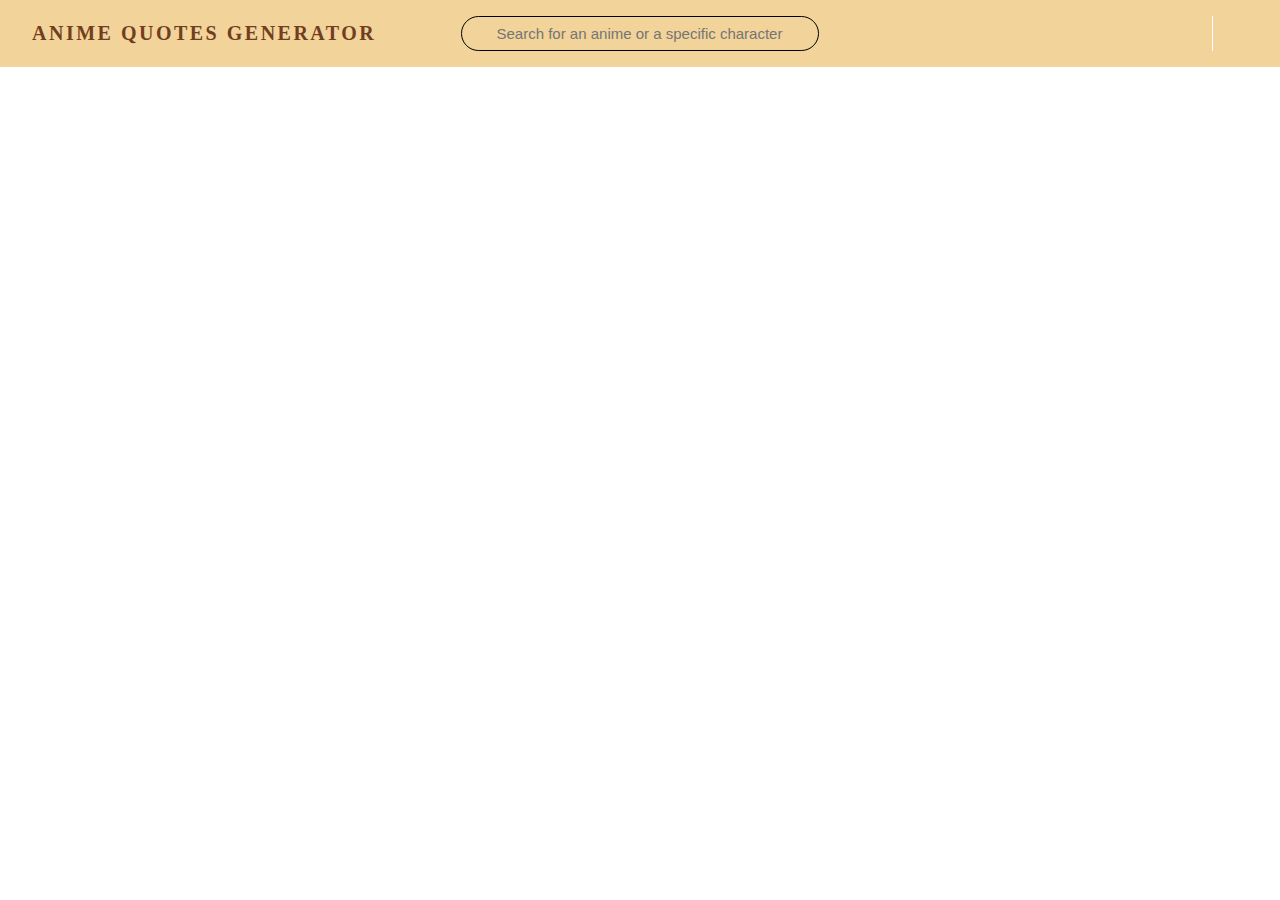
<file: anime quotes generator/index.html>
<!DOCTYPE html>
<html lang="en">
	<head>
		<meta charset="UTF-8" />
		<meta http-equiv="X-UA-Compatible" content="IE=edge" />
		<meta name="viewport" content="width=device-width, initial-scale=1.0" />
		<title>Anime Quotes Generator</title>
		<link rel="stylesheet" href="styles/style.css" />
		<link
			rel="stylesheet"
			href="https://cdnjs.cloudflare.com/ajax/libs/font-awesome/6.1.2/css/all.min.css"
			integrity="sha512-1sCRPdkRXhBV2PBLUdRb4tMg1w2YPf37qatUFeS7zlBy7jJI8Lf4VHwWfZZfpXtYSLy85pkm9GaYVYMfw5BC1A=="
			crossorigin="anonymous"
			referrerpolicy="no-referrer"
		/>
		<script defer src="code.js"></script>
	</head>
	<body>
		<header>
			<h1>Anime Quotes Generator</h1>
			<form onsubmit="return false">
				<i class="fa-solid fa-magnifying-glass"></i>
				<input
					type="text"
					class="search"
					placeholder="Search for an anime or a specific character"
				/>
				<!-- <div class="search-results">
					<p>Naruto</p>
					<p>Naruto</p>
					<p>Naruto</p>
					<p>Naruto</p>
					<p>Naruto</p>
				</div> -->
			</form>
			<nav>
				<i class="fa-solid fa-shuffle" data-icon="random"></i>
				<i class="fa-solid fa-dice" data-icon="random 10"></i>
				<div class="line"></div>
				<i class="fa-solid fa-book" data-icon="all animes"></i>
			</nav>
		</header>
		<main>
			<!-- <div class="single">
				<div class="inner">
					<h3>Naruto</h3>
					<p>
						Because of the existence of love - sacrifice is born. As
						well as hate. Then one comprehends... one knows PAIN.
					</p>
					<h4>~ <b class="character">Pain</b> ~</h4>
				</div>
			</div> -->
			<!-- <div class="anime-container">
				<p class="anime">Naruto</p>
			</div> -->
		</main>
	</body>
</html>
</file>
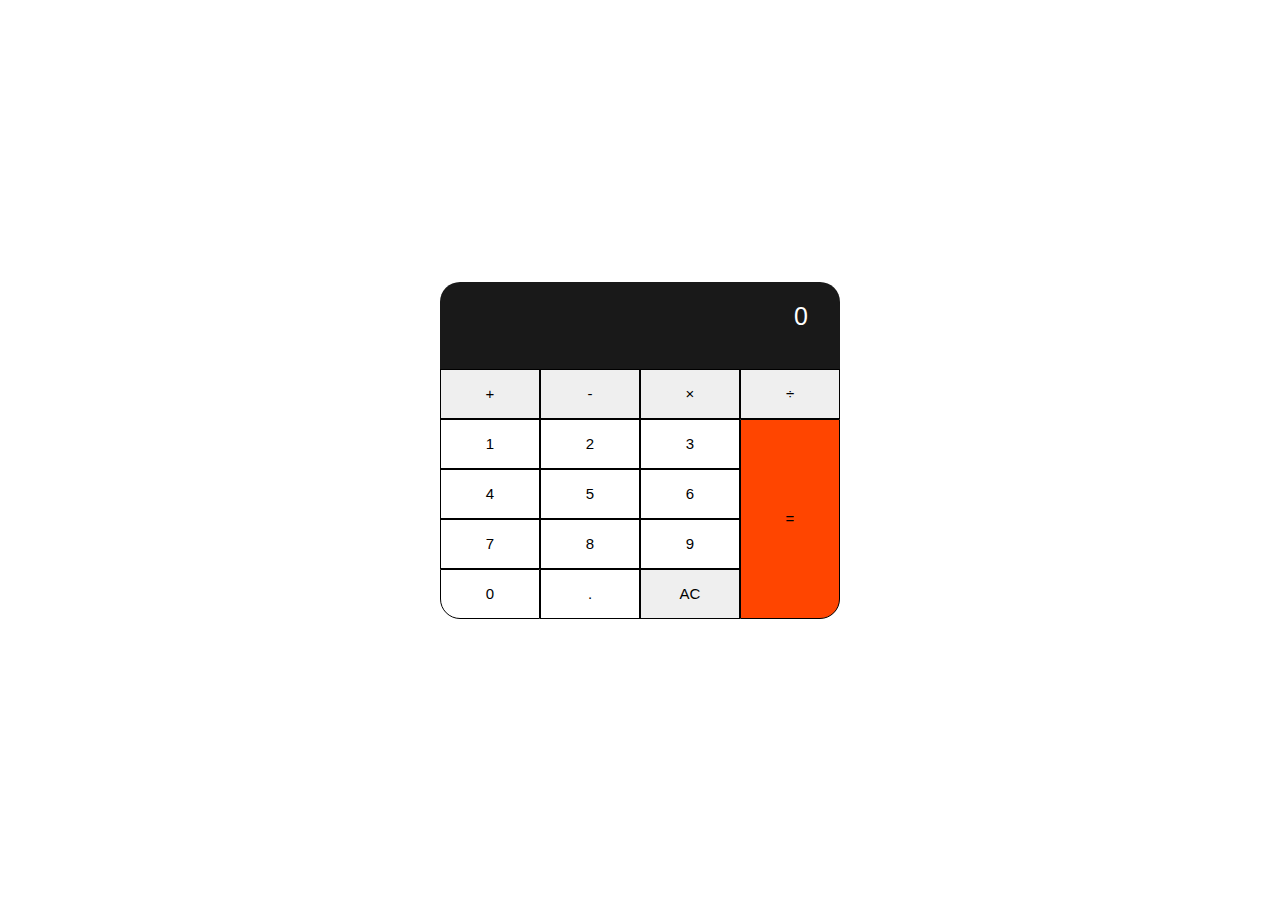
<file: calculator/index.html>
<!DOCTYPE html>
<html lang="en">

<head>
    <meta charset="UTF-8">
    <meta http-equiv="X-UA-Compatible" content="IE=edge">
    <meta name="viewport" content="width=device-width, initial-scale=1.0">
    <link rel="stylesheet" href="style.css">
    <title>Calculator</title>
</head>

<body>

    <div class="container">
        <div class="screen">
            <div class="question">
                0
            </div>
            <div class="answer">
                0
            </div>
        </div>
        <div class="btns" id="btns">
            <!-- operators -->
            <input type="button" value="=" class="btn" id="equal">
            <!-- numbers -->
        </div>
    </div>

    <script src="code.js"></script>
</body>

</html>

<!-- <input type="button" value="" class="operator"> -->
</file>
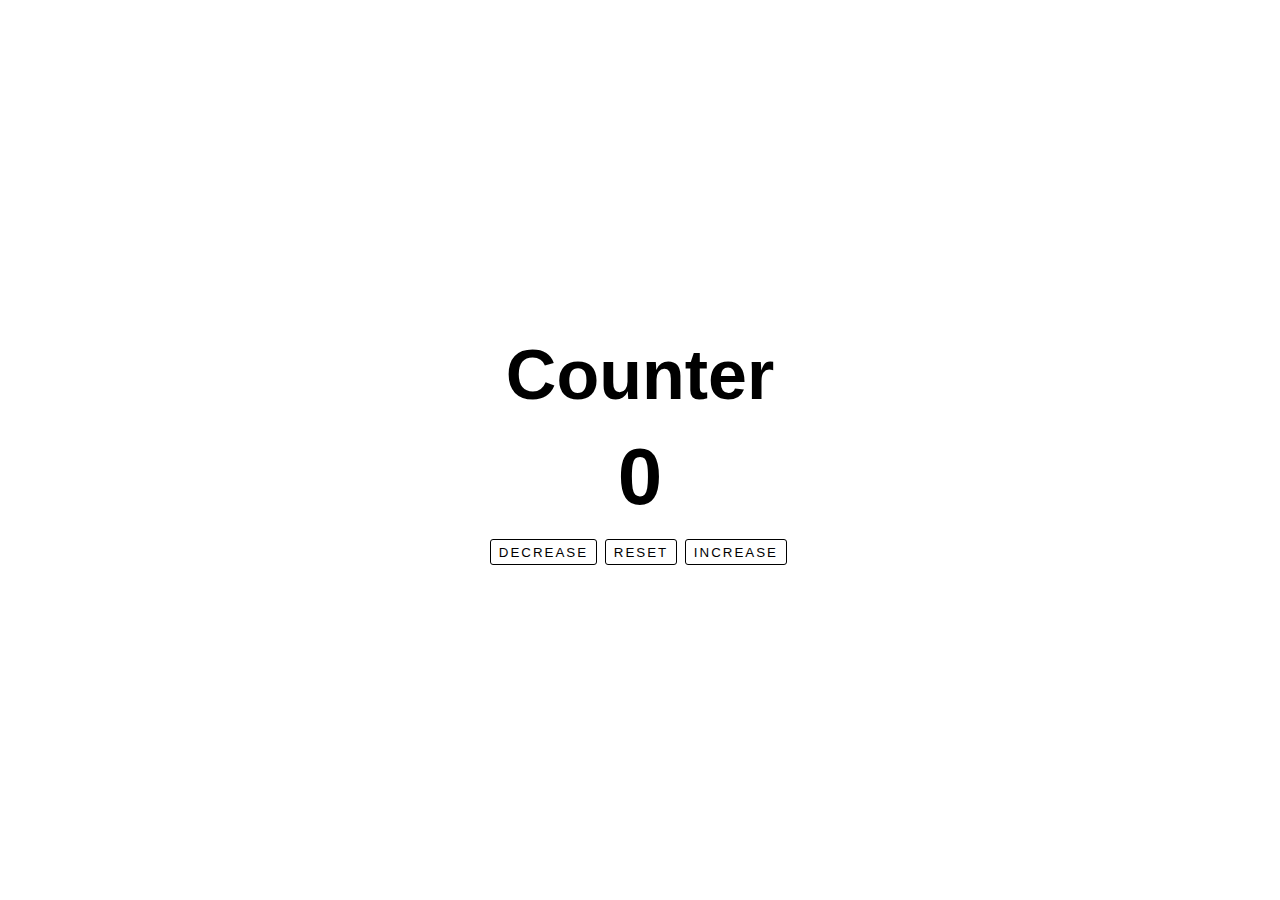
<file: counter/index.html>
<!DOCTYPE html>
<html lang="en">

<head>
    <meta charset="UTF-8">
    <meta http-equiv="X-UA-Compatible" content="IE=edge">
    <meta name="viewport" content="width=device-width, initial-scale=1.0">
    <link rel="stylesheet" href="style.css">
    <title>Counter</title>
</head>

<body>
    <h1>Counter</h1>
    <h2>0</h2>
    <div class="btns">
        <button class="btn decrease">decrease</button>
        <button class="btn reset">reset</button>
        <button class="btn increase">increase</button>
    </div>

    <script src="code.js"></script>
</body>

</html>
</file>
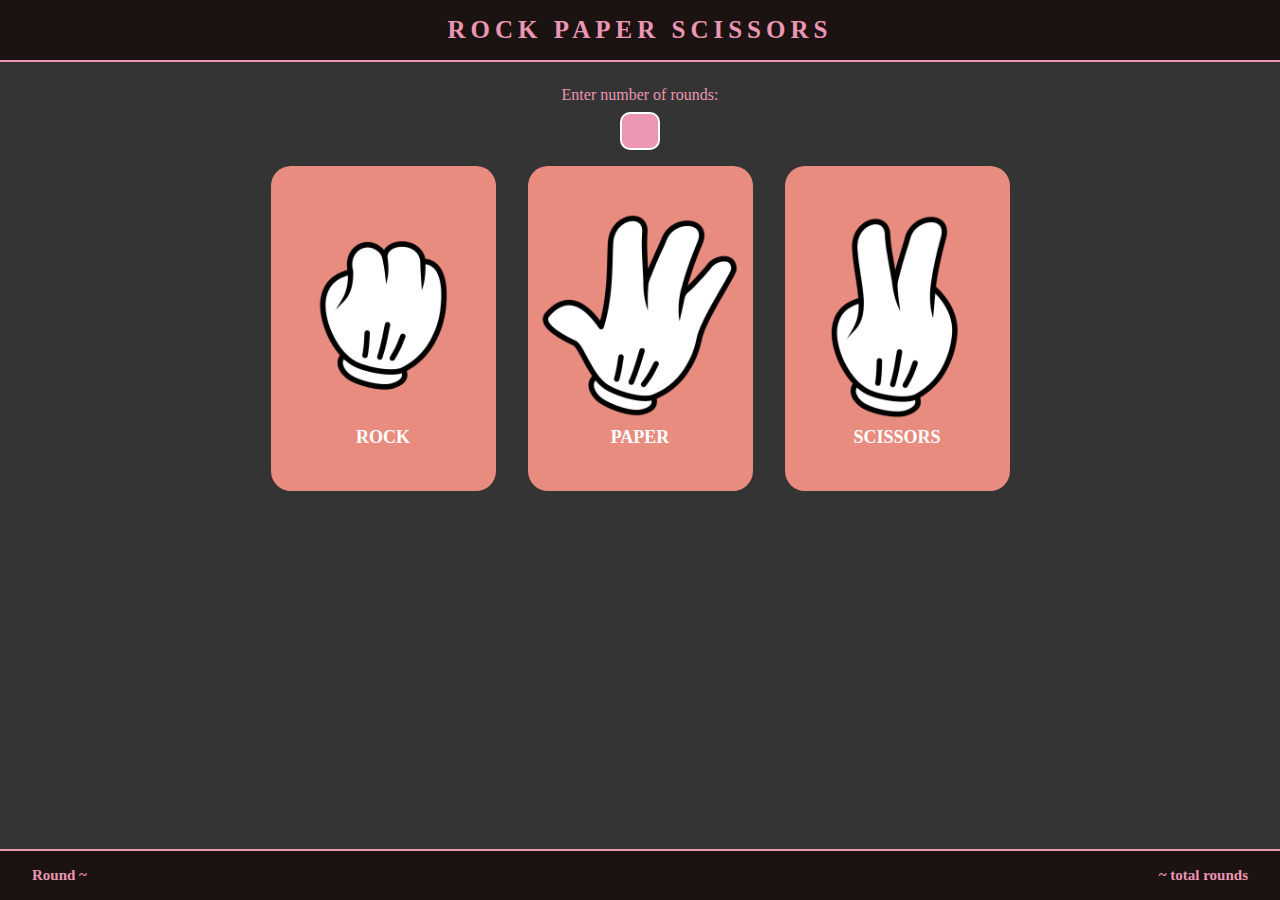
<file: rock paper scissors/index.html>
<!DOCTYPE html>
<html lang="en">
<head>
    <meta charset="UTF-8">
    <meta http-equiv="X-UA-Compatible" content="IE=edge">
    <meta name="viewport" content="width=device-width, initial-scale=1.0">
    <title>Rock Paper Scissors</title>
    <script defer src="code.js"></script>
    <link rel="stylesheet" href="styles/style.css">
</head>
<body>
    <!-- title -->
    <h1 class="title">Rock Paper Scissors</h1>
    
    <!-- score board -->
    <div class="score-board screen">
        <div class="score">
            <div class="score-container">
                <p class="user bold score-name">user</p>
                <p class="comp bold score-name">comp</p>
                <p class="user-score">0</p><span>:</span><div class="comp-score">0</div>
            </div>
        </div>
    </div>
    <!-- pick -->
    <p class="pick dark uppercase bold screen">Make your move</p>

    <!-- result from computer's move -->
    <div class="response screen">
        <p>Computer chose <b class="comp-choice">Scissors</b>.</p>
        <div class="bottom">
            <p class="moves">
                <b class="win-move">Rock</b> <span class="beats">beats</span> <b class="lose-move">Scissors</b>
            </p>
            <span class="result">You win!</span>
        </div>
    </div>

    <!-- number of rounds form -->
    <form class="screen show" onsubmit="return false">
        <p>Enter number of rounds:</p>
        <input type="text" name="" id="rounds-input">
    </form>

    <!-- game over -->
    <div class="end uppercase screen">
        <div class="left">
            <p>Game over</p>
            <h4 class="winner">You won!</h4>
        </div>
        <button class="play-again">Play Again</button>
    </div>

    <!-- options -->
    <div class="options">
        <!-- option 1 -->
        <button class="option" data-choice="rock">
            <img src="media/rock.png" alt="">
            <p class="bold uppercase">Rock</p>
        </button>
        <!-- option 2 -->
        <button class="option" data-choice="paper">
            <img src="media/paper.png" alt="">
            <p class="bold uppercase">Paper</p>
        </button>
        <!-- option 3 -->
        <button class="option" data-choice="scissors">
            <img src="media/scissors.png" alt="">
            <p class="bold uppercase">Scissors</p>
        </button>
    </div>

    <!-- footer -->
    <div class="rounds bold">
        <!-- current round -->
        <p class="round">Round <span id="round">~</span></p>
        <!-- total rounds -->
        <p class="total-rounds"><span id="rounds">~</span> total rounds</p>
    </div>
</body>
</html>
</file>
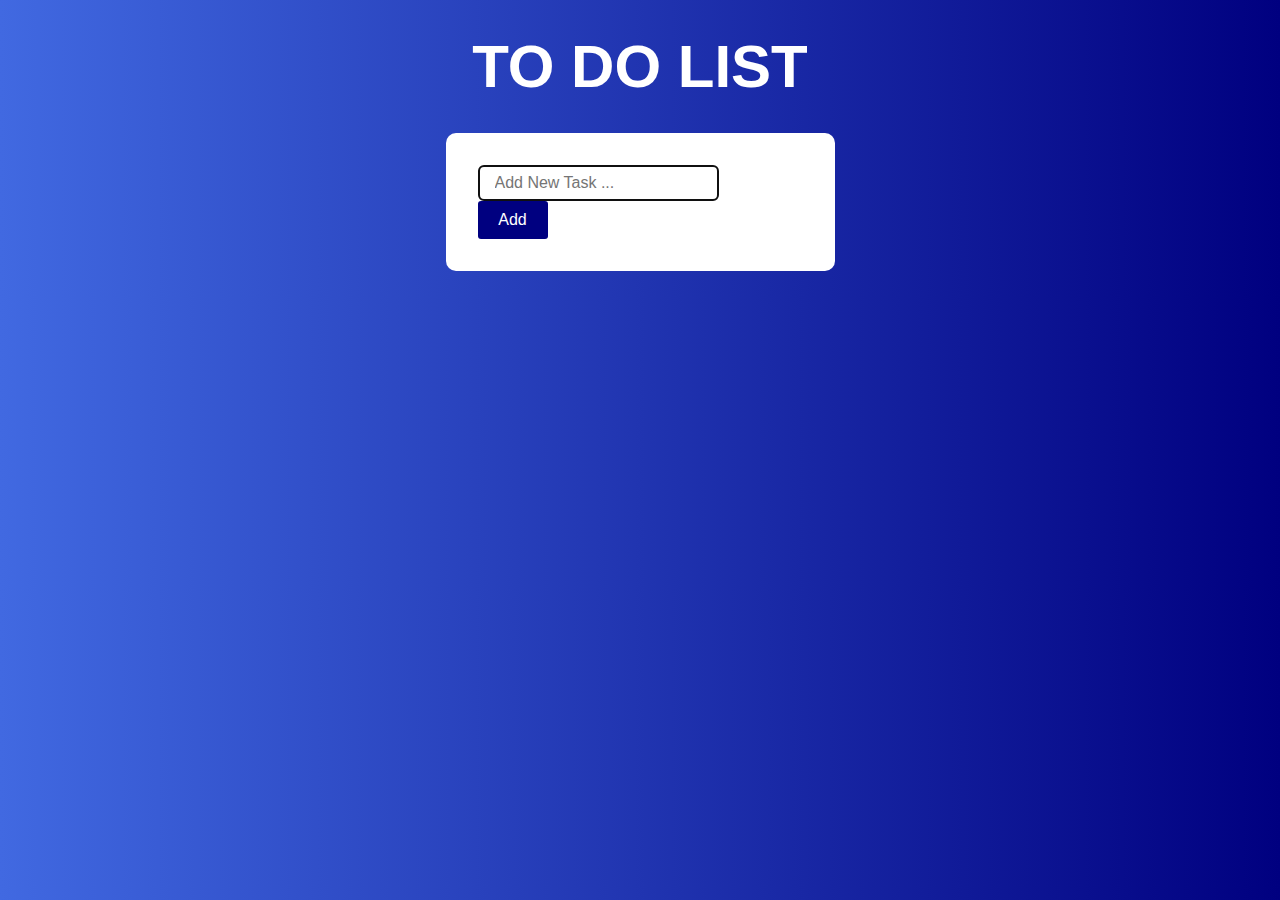
<file: to do list app/index.html>
<!DOCTYPE html>
<html lang="en">
	<head>
		<meta charset="UTF-8" />
		<meta http-equiv="X-UA-Compatible" content="IE=edge" />
		<meta name="viewport" content="width=device-width, initial-scale=1.0" />
		<title>To Do List</title>
		<link
			rel="stylesheet"
			href="https://cdnjs.cloudflare.com/ajax/libs/font-awesome/6.1.2/css/all.min.css"
			integrity="sha512-1sCRPdkRXhBV2PBLUdRb4tMg1w2YPf37qatUFeS7zlBy7jJI8Lf4VHwWfZZfpXtYSLy85pkm9GaYVYMfw5BC1A=="
			crossorigin="anonymous"
			referrerpolicy="no-referrer"
		/>
		<link rel="stylesheet" href="styles/style.css" />
		<script defer src="code.js"></script>
	</head>
	<body>
		<div class="container">
			<h1>To Do List</h1>
			<form class="add background" onsubmit="return false">
				<input
					type="text"
					class="task-input"
					placeholder="Add New Task ..."
					autofocus
				/>
				<input type="submit" class="submit btn" value="Add" />
			</form>
			<!-- should have class of backgorund -->
			<ul class="tasks">
				<!-- <li class="task">
					<div class="left">
						<input type="checkbox" class="box" />
						<p class="content">Wassup</p>
					</div>
					<button class="btn delete">
						<i class="fa-solid fa-trash-can"></i>
					</button>
				</li> -->
			</ul>
		</div>
	</body>
</html>
</file>
<file: anime quotes generator/styles/style.css>
body {
  margin: 0;
  padding: 0;
  font-family: sans-serif;
}

h1,
h2,
h3,
h4,
h5,
h6,
p,
a,
ul,
li {
  margin: 0;
  padding: 0;
}

ul {
  list-style-type: none;
}

img {
  width: 100%;
}

button:hover {
  cursor: pointer;
}

a {
  color: black;
  text-decoration: none;
}

header {
  display: grid;
  grid-template-columns: repeat(3, 1fr);
  justify-content: center;
  align-items: center;
  padding: 1rem 2rem;
  background-color: #f2d399;
}
header h1 {
  font-size: 20px;
  text-transform: uppercase;
  letter-spacing: 2.5px;
  color: #713e22;
  font-family: "Comic Sans MS", "Comic Sans", cursive;
}

form {
  border: 1px solid black;
  padding: 0.5rem;
  border-radius: 20px;
  justify-self: center;
  width: 340px;
  display: flex;
  justify-content: center;
  align-items: center;
  flex-direction: row;
  gap: 0.5rem;
  position: relative;
}
form input {
  width: 300px;
  background-color: transparent;
  border: none;
  font-size: 15px;
  margin-right: 5px;
  outline: none;
  padding: 0;
}
form i {
  margin-left: 5px;
  margin-right: 5px;
}

nav {
  justify-self: flex-end;
  display: flex;
  justify-content: center;
  align-items: center;
  flex-direction: row;
  gap: 1rem;
  position: relative;
}
nav i {
  font-size: 22px;
  cursor: pointer;
  border: none;
  padding: 0.5rem;
}
nav i:hover {
  background-color: rgba(227, 227, 227, 0.5);
  border-radius: 50%;
}
nav i:last-of-type {
  padding: 0.5rem 0.6rem;
}
nav .line {
  width: 1px;
  height: 35px;
  background-color: white;
}
nav::after {
  content: attr(data-content);
  position: absolute;
  bottom: -1rem;
  font-size: 14px;
}

main {
  display: flex;
  justify-content: center;
  align-items: center;
  flex-direction: column;
  width: 100%;
  height: 100%;
}

.single {
  display: flex;
  justify-content: center;
  align-items: center;
  flex-direction: row;
  background-color: #b98459;
  margin-top: 5rem;
  margin-bottom: 5rem;
}

.inner {
  margin: 2rem;
  border: 2px solid #fff;
  padding: 2rem;
  position: relative;
  width: 450px;
  text-align: center;
}
.inner p {
  margin-bottom: 1rem;
  font-size: 25px;
  font-family: serif;
}
.inner h4 {
  font-size: 18px;
  text-transform: uppercase;
  letter-spacing: 4px;
}
.inner h3 {
  position: absolute;
  text-transform: uppercase;
  letter-spacing: 5px;
  bottom: -9px;
  right: 0;
  left: 0;
  margin: auto;
  font-size: 20px;
  color: #fff;
  background-color: #b98459;
  padding: 0 2rem 0 2.3rem;
  margin-top: 1rem;
  max-width: -webkit-fit-content;
  max-width: -moz-fit-content;
  max-width: fit-content;
}

.anime-container {
  background-color: #9e6849;
  color: #fff;
  font-size: 20px;
  letter-spacing: 4px;
  text-align: center;
  margin: 0;
  padding: 0;
  width: 100%;
  height: 100%;
  border-radius: 10px;
  display: flex;
  justify-content: center;
  align-items: center;
  flex-direction: row;
  text-transform: uppercase;
  font-family: "Comic Sans MS", "Comic Sans", cursive;
}
.anime-container:hover {
  cursor: pointer;
  background-color: #b98459;
}
.anime-container p {
  padding: 0.25rem;
}

.search-results {
  position: absolute;
  top: 2.15rem;
  background-color: #fff;
  width: 350px;
  box-shadow: 1px 1px 4px;
  border-radius: 20px;
  z-index: 10;
}
.search-results p {
  border-bottom: 1px solid #c3c3c3;
  padding: 0.75rem;
}
.search-results p:hover {
  background-color: #e3e3e3;
  cursor: pointer;
}
.search-results p:first-of-type {
  border-radius: 20px 20px 0 0;
}
.search-results p:last-of-type {
  border-radius: 0 0 20px 20px;
}

.anime-grid {
  display: grid;
  grid-template-columns: repeat(4, 1fr);
  justify-content: center;
  align-items: center;
  gap: 1rem;
  padding: 2rem 0;
}/*# sourceMappingURL=style.css.map */
</file>
<file: calculator/style.css>
body {
    margin: 0;
    padding: 0;
    overflow-x: hidden;
    display: flex;
    justify-content: center;
    align-items: center;
    height: 100vh;
    width: 100vw;
    font-family: sans-serif;
}

.btns {
    display: grid;
    grid-template-columns: repeat(4, 1fr);
    /* border: 2px solid red; */
    border-radius: 0 0 20px 20px;
    /* grid-gap: 1px; */
}

input {
    width: 100px;
    height: 50px;
    border: 1px solid #000;
    font-size: 15px;
    text-align: center;
}

input:hover {
    cursor: pointer;
    /* add inner shadow */
}

.number {
    background-color: #fff;
}

#equal {
    background-color: orangered;
    grid-column: 4;
    grid-row: 2 / span 4;
    height: auto;
    border-radius: 0 0 20px;
}

.screen {
    /* border: 2px solid blue; */
    border-radius: 20px 20px 0 0;
    background-color: #191919;
    color: #fff;
    height: 55px;
    display: flex;
    flex-direction: column;
    align-items: flex-end;
    justify-content: center;
    padding: 1rem 2rem;
    font-size: 25px;
}

.answer {
    font-size: 16px;
    opacity: 0;
}

.container {
    width: auto;
    height: auto;
    border-radius: 20px;
    /* border: 3px solid red */
}

.btn:hover {
    background-color: #cdcdcd;
}

.zero {
    /* border: 2px solid lightgreen; */
    border-radius: 0 0 0 20px;
}
</file>
<file: counter/style.css>
body {
    font-family: sans-serif;
    padding: 0;
    margin: 0;
    overflow-x: hidden;

    display: flex;
    flex-direction: column;
    align-items: center;
    justify-content: center;
    height: 100vh;
    width: 100vw;
}

h1 {
    text-align: center;
    font-size: 70px;
    margin: 0;
    padding: 0;
}

h2 {
    text-align: center;
    font-size: 80px;
    margin: 1rem;
    padding: 0;
}

.btn {
    border: 1px solid;
    border-radius: 3px;
    text-transform: uppercase;
    letter-spacing: 2px;
    padding: 0.3rem 0.5rem;
    background-color: #fff;
    margin-right: 0.2rem;
}

.btn:hover {
    cursor: pointer;
    background-color: #c3c3c3;
}
</file>
<file: rock paper scissors/styles/style.css>
@-webkit-keyframes colorChange {
  0% {
    background-color: #E98C80;
    border: none;
  }
  100% {
    background-color: #FBC6B4;
    border: 2px solid #fff;
  }
}
@keyframes colorChange {
  0% {
    background-color: #E98C80;
    border: none;
  }
  100% {
    background-color: #FBC6B4;
    border: 2px solid #fff;
  }
}
body {
  padding: 0;
  margin: 0;
  font-family: "Comic Sans MS", "Comic Sans", cursive;
  background-color: #343434;
  color: #EB96B3;
}

h1, h2, h3, h4, h5, h6, p, ul, li {
  margin: 0;
  padding: 0;
}

ul {
  list-style: none;
}

img {
  width: 100%;
}

.dark {
  color: #DA83A3;
}

.uppercase {
  text-transform: uppercase;
}

.bold {
  font-weight: bold;
}

.title {
  background-color: #1B1212;
  text-align: center;
  padding: 1rem 0;
  font-size: 25px;
  text-transform: uppercase;
  letter-spacing: 5px;
  border-bottom: 2px solid #EB96B3;
}

.rounds {
  display: flex;
  justify-content: center;
  align-items: center;
  flex-direction: row;
  justify-content: space-between;
  background-color: #1B1212;
  padding: 1rem 2rem;
  font-size: 15px;
  border-top: 2px solid #EB96B3;
  position: absolute;
  bottom: 0;
  left: 0;
  right: 0;
}

.pick {
  text-align: center;
  font-size: 18px;
  margin-top: 2rem;
  display: none;
}

.response {
  text-align: center;
  margin-top: 1rem;
  display: none;
}
.response p {
  font-size: 16.5px;
}
.response .bottom {
  font-size: 20px;
}

form {
  text-align: center;
  margin-top: 1.5rem;
  display: none;
}
form p {
  margin-bottom: 0.5rem;
}
form input {
  width: 2rem;
  height: 2rem;
  font-size: 16px;
  border: 2px solid #fff;
  outline: none;
  border-radius: 10px;
  text-align: center;
  background-color: #EB96B3;
  color: #fff;
  font-family: "Comic Sans MS", "Comic Sans", cursive;
}
form input::-moz-placeholder {
  color: #fff;
}
form input:-ms-input-placeholder {
  color: #fff;
}
form input::placeholder {
  color: #fff;
}

.end {
  text-align: center;
  margin-top: 0.5rem;
  display: flex;
  justify-content: center;
  align-items: center;
  flex-direction: row;
  gap: 1rem;
  display: none;
}
.end p {
  font-size: 22px;
}
.end h4 {
  font-size: 18px;
}
.end button {
  padding: 0.5rem 1rem 0.75rem 1rem;
  font-size: 15px;
  text-align: center;
  color: #fff;
  background-color: #E98C80;
  cursor: pointer;
  border-radius: 20px;
  border: none;
  font-family: "Comic Sans MS", "Comic Sans", cursive;
  font-weight: bold;
}
.end button:hover {
  background-color: #FBC6B4;
}

.options {
  display: flex;
  justify-content: center;
  align-items: center;
  flex-direction: row;
  gap: 2rem;
  margin-top: 1rem;
}
.options .option {
  background-color: #E98C80;
  color: #fff;
  width: 225px;
  height: 325px;
  border: none;
  border-radius: 20px;
  font-family: "Comic Sans MS", "Comic Sans", cursive;
  font-size: 18px;
}
.options .option:hover {
  cursor: pointer;
  -webkit-animation-name: colorChange;
          animation-name: colorChange;
  -webkit-animation-duration: 2s;
          animation-duration: 2s;
}

.score-board {
  margin-top: 2rem;
  display: none;
}
.score-board .score {
  display: flex;
  justify-content: center;
  align-items: center;
  flex-direction: row;
}
.score-board .score .score-container {
  border: 2px solid #fff;
  padding: 1rem 4rem;
  border-radius: 15px;
  gap: 0.5rem;
  display: flex;
  justify-content: center;
  align-items: center;
  flex-direction: row;
  font-size: 25px;
  position: relative;
}
.score-board .score-name {
  background-color: #EB96B3;
  color: #fff;
  position: absolute;
  top: 30%;
  font-size: 20px;
  padding: 0 5px 5px 5px;
  border-radius: 5px;
}
.score-board .score-name.user {
  left: -25px;
}
.score-board .score-name.comp {
  right: -30px;
}

.show {
  display: block;
}

.show-flex {
  display: flex;
}/*# sourceMappingURL=style.css.map */
</file>
<file: to do list app/styles/style.css>
body {
  padding: 0;
  margin: 0;
  font-family: sans-serif;
  background: linear-gradient(90deg, #4169e1 0%, #000080 100%);
}

h1,
h2,
h3,
h4,
h5,
h6,
p,
ul,
li {
  margin: 0;
  padding: 0;
}

ul {
  list-style-type: none;
}

.container {
  display: flex;
  align-items: center;
  justify-content: center;
  flex-direction: column;
}

h1 {
  font-weight: bold;
  font-size: 60px;
  color: #fff;
  text-transform: uppercase;
  margin-top: 2rem;
}

.background {
  background-color: #fff;
  padding: 2rem 2rem;
  border: none;
  border-radius: 10px;
}

.btn {
  background-color: #000080;
  color: #fff;
  border: none;
  border-radius: 3px;
  cursor: pointer;
}
.btn:hover {
  background-color: #4169e1;
}

.add {
  margin-top: 2rem;
  width: 325px;
}
.add .task-input {
  height: 2rem;
  font-size: 16px;
  padding-left: 1rem;
  padding-right: 1rem;
  border-radius: 5px;
  border: 1.5px solid #c3c3c3;
  margin-right: 1rem;
}
.add .submit {
  width: 70px;
  height: 2.35rem;
  font-size: 16px;
}

.tasks {
  margin-top: 1.5rem;
  width: 325px;
}
.tasks:first-child {
  padding-top: 0;
}

.task {
  border-bottom: 2px solid #e3e3e3;
  padding: 0.5rem 0;
  display: flex;
  align-items: center;
  justify-content: center;
  flex-direction: row;
  justify-content: space-between;
  width: 100%;
  font-size: 16px;
}
.task .left {
  display: flex;
  align-items: center;
  justify-content: center;
  flex-direction: row;
}
.task .left input {
  margin-right: 1.25rem;
  width: 1.25rem;
  height: 1.25rem;
  accent-color: #4169e1;
}
.task .delete {
  padding: 0.6rem;
  font-size: 18px;
}

@-webkit-keyframes strike {
  0% {
    width: 0%;
  }
  100% {
    width: 100%;
  }
}

@keyframes strike {
  0% {
    width: 0%;
  }
  100% {
    width: 100%;
  }
}
.strike {
  position: relative;
}
.strike::after {
  content: " ";
  position: absolute;
  top: 50%;
  left: 0;
  width: 100%;
  height: 2px;
  background: #000080;
  -webkit-animation-name: strike;
          animation-name: strike;
  -webkit-animation-duration: 1s;
          animation-duration: 1s;
  -webkit-animation-timing-function: linear;
          animation-timing-function: linear;
  -webkit-animation-iteration-count: 1;
          animation-iteration-count: 1;
  -webkit-animation-fill-mode: fill;
          animation-fill-mode: fill;
  -webkit-animation-direction: normal;
          animation-direction: normal;
}/*# sourceMappingURL=style.css.map */
</file>
